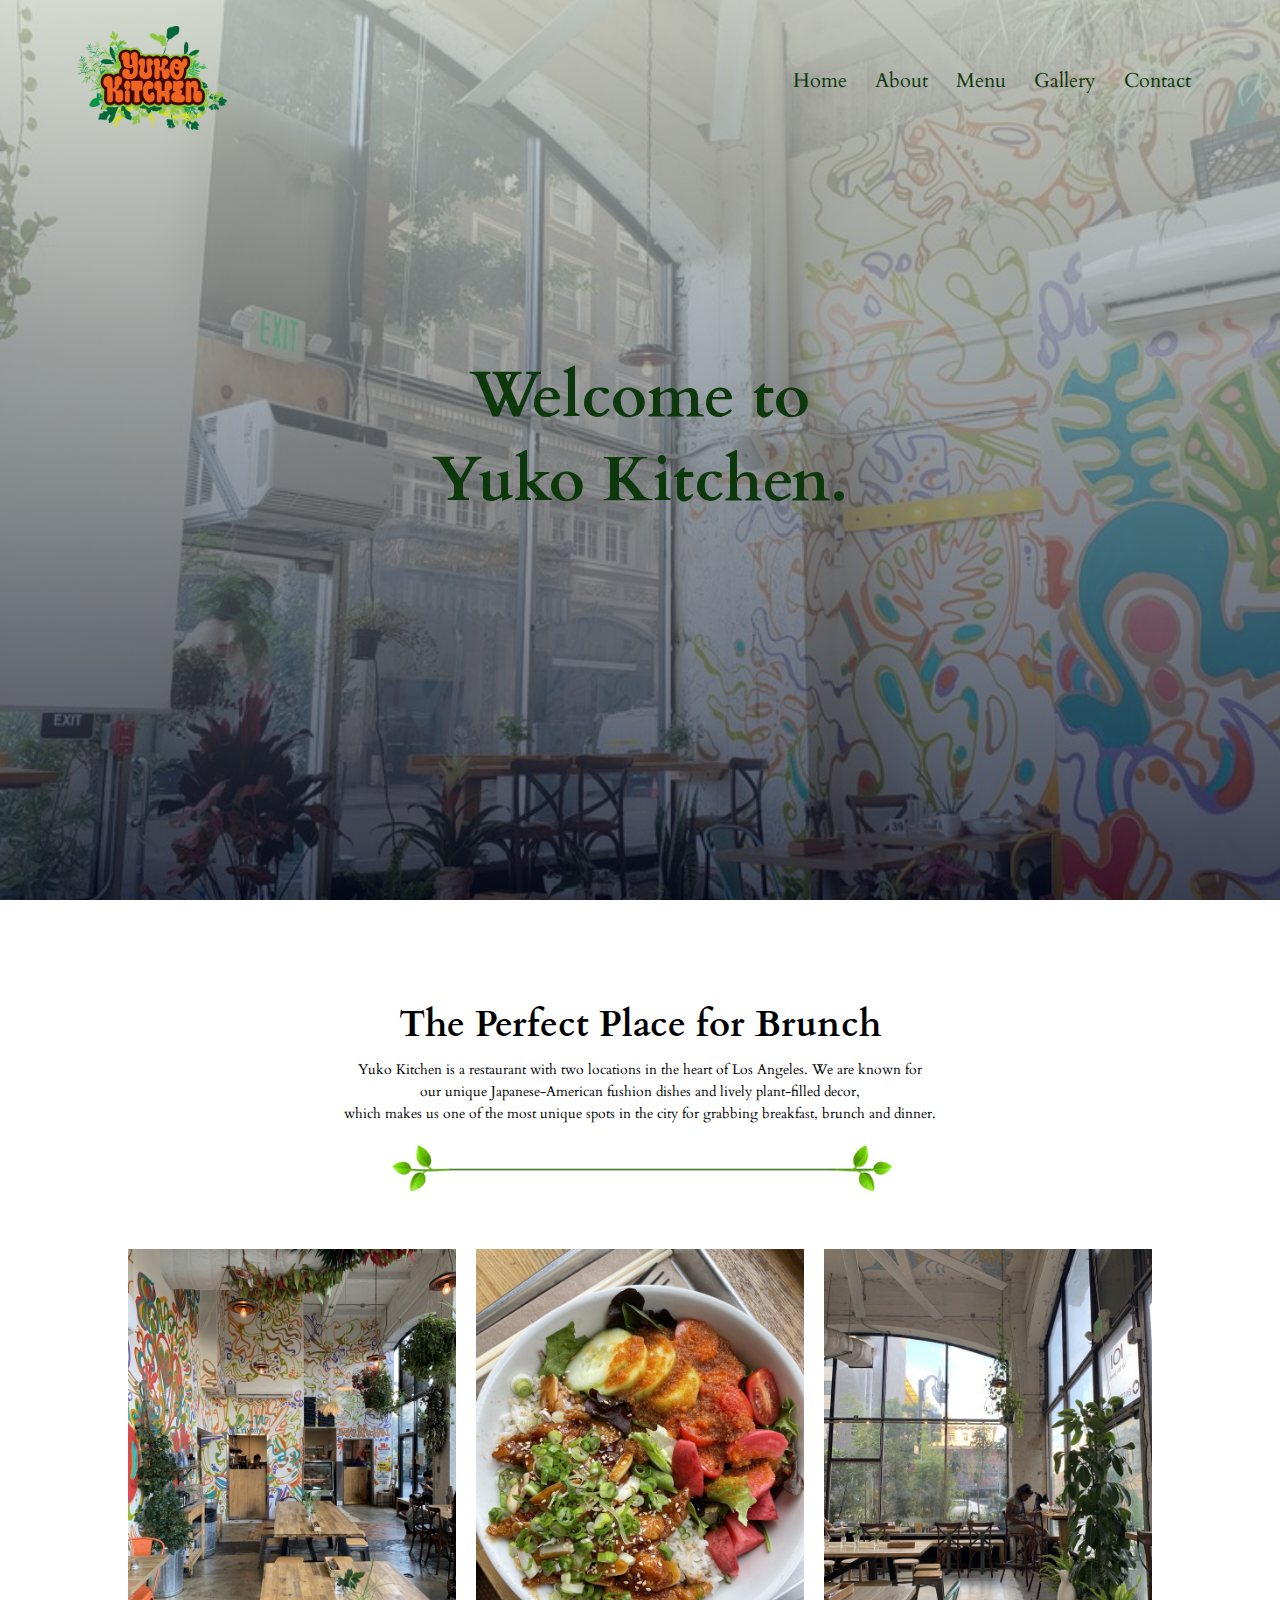
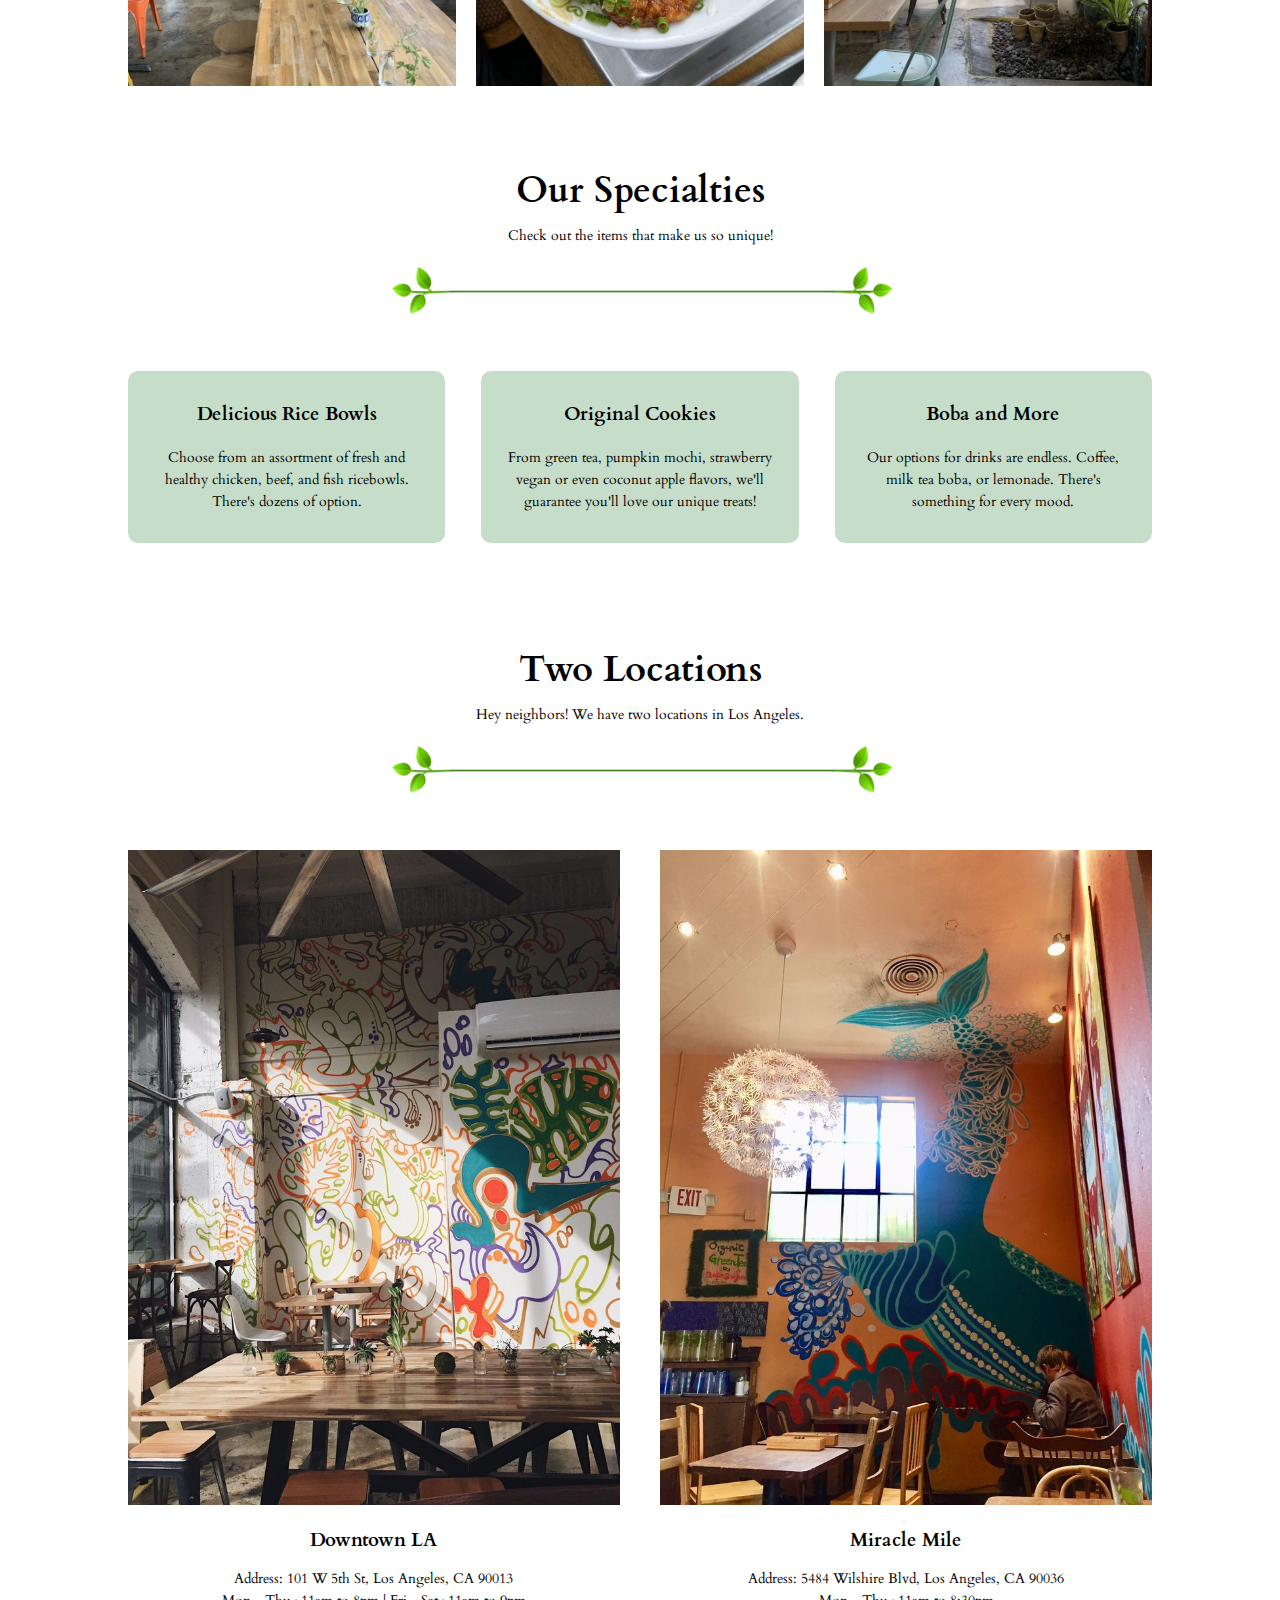
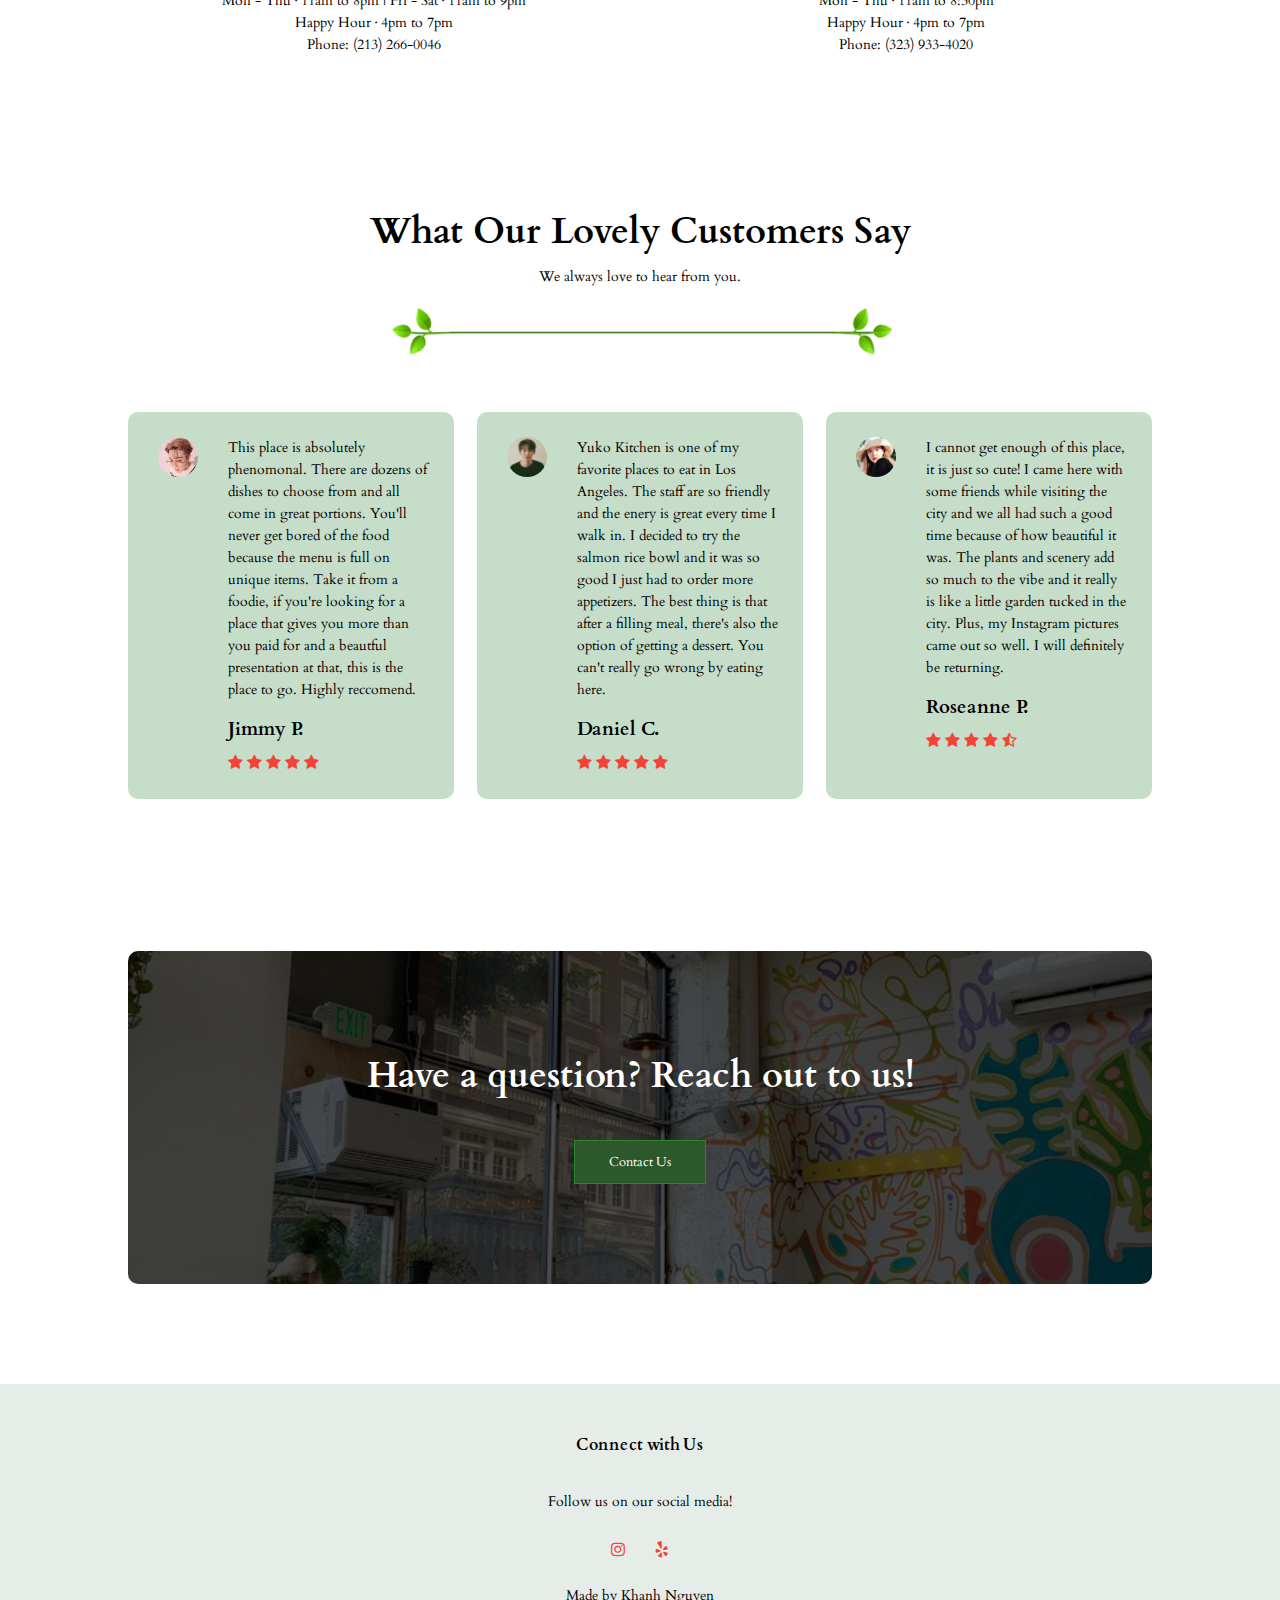
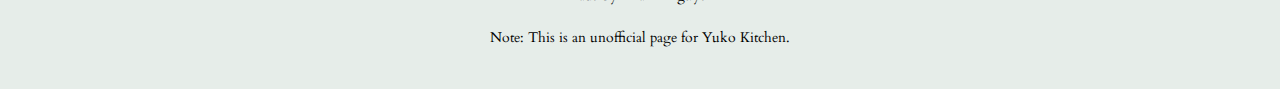
<file: index.html>
<!DOCTYPE html>
<html>
<head>
  <meta name="viewport" content="width=device-width, initial-scale=1.0">
  <title>Yuko Kitchen</title>
  <link rel="icon" type="image/png" href="images/yklogo.png">
  <link rel="stylesheet" href="style.css">
  <!-- <link rel="preconnect" href="https://fonts.googleapis.com">
<link rel="preconnect" href="https://fonts.gstatic.com" crossorigin>
<link href="https://fonts.googleapis.com/css2?family=Poppins:wght@100;200;300;400;600;700&display=swap" rel="stylesheet">
 -->
 <link rel="stylesheet" href="https://stackpath.bootstrapcdn.com/font-awesome/4.7.0/css/font-awesome.min.css">


<link rel="preconnect" href="https://fonts.googleapis.com">
<link rel="preconnect" href="https://fonts.gstatic.com" crossorigin>
<link href="https://fonts.googleapis.com/css2?family=Cardo:wght@400;700&family=Poppins:wght@100;200;300;400;600;700&display=swap" rel="stylesheet">

</head>
<body>
<section class="header">
  <nav>
    <a href = "index.html"><img src="images/yklogo.png" width="200" height=auto></a>
    <div class="nav-links" id="navLinks">
      <i class="fa fa-times" onclick="hideMenu()"></i>
      <ul>
        <li><a href="index.html">Home</a></li>
        <li><a href="about.html">About</a></li>
        <li><a href="menu.html">Menu</a></li>
        <li><a href="gallery.html">Gallery</a></li>
        <li><a href="contact.html">Contact</a></li>

      </ul>
    </div>
    <i class="fa fa-bars" onclick="showMenu()"></i>
  </nav>

<div class="text-box">
  <h1>Welcome to <br> Yuko Kitchen.</h1>
  <br>

  


</div>
</section>


<!-- inside-->


<section class="inside">
  <h1>The Perfect Place for Brunch</h1>
  
  <p>Yuko Kitchen is a restaurant with two locations in the heart of Los Angeles. We are known for <br> our unique Japanese-American fushion dishes and lively plant-filled decor, <br>which makes us one of the most unique spots in the city for grabbing breakfast, brunch and dinner.</p>
  <img src="images/vines2.png" class = "vines-border">


  <div class="row">

    <div class="inside-col">
      <img src="images/o-16.jpg">
      
    </div>

    <div class="inside-col">
      <img src="images/o-13.jpg">
      
    </div>


    <div class="inside-col">
      <img src="images/o-5.jpg">
      
    </div>
  </div>

</section>


<!-- food we offer-->
<section class = "popular-items">
  <h1>Our Specialties</h1>
  <p>Check out the items that make us so unique!</p>
  <img src="images/vines2.png" class = "vines-border">


  <div class="row">
    <div class="item">
      <h3>Delicious Rice Bowls</h3>
      <p>Choose from an assortment of fresh and healthy chicken, beef, and fish ricebowls. There's dozens of option.</p>
    </div>

    <div class="item">
      <h3>Original Cookies</h3>
      <p>From green tea, pumpkin mochi, strawberry vegan or even coconut apple flavors, we'll guarantee you'll love our unique treats!</p>
    </div>

    <div class="item">
      <h3>Boba and More</h3>
      <p>Our options for drinks are endless. Coffee, milk tea boba, or lemonade. There's something for every mood.</p>
    </div>
  </div>

</section>

<!-- random section-->

<section class="free">
  <h1>Two Locations</h1>
  <p>Hey neighbors! We have two locations in Los Angeles.</p>
  <img src="images/vines2.png" class = "vines-border">


  <div class = "row">
    <div class="free-col">
      <img src="images/o-12.jpg">
      <h3>Downtown LA</h3>
      <p>Address: 101 W 5th St, Los Angeles, CA 90013
        <br>
        Mon - Thu ⋅ 11am to 8pm | Fri - Sat ⋅ 11am to 9pm
        <br>
        Happy Hour ⋅ 4pm to 7pm

        <br>
        Phone: (213) 266-0046</p>
    </div>

    <div class="free-col">
      <img src="images/o-11.jpg">
      <h3>Miracle Mile</h3>
      <p>Address: 5484 Wilshire Blvd, Los Angeles, CA 90036
        <br>
        Mon - Thu ⋅ 11am to 8:30pm
        <br>
        Happy Hour ⋅ 4pm to 7pm
         <br>
        Phone: (323) 933-4020</p>
    </div>
    
  </div>
</section>

<!-- reviews-->

<section class="testimonials">
  <h1>What Our Lovely Customers Say</h1>
  <p>We always love to hear from you.</p>
  <img src="images/vines2.png" class = "vines-border">


  <div class="row">
    <div class="testimonials-col">
      <img src="images/icon1.jpg">
      <div>
        <p>This place is absolutely phenomonal. There are dozens of dishes to choose from and all come in great portions. You'll never get bored of the food because the menu is full on unique items. Take it from a foodie, if you're looking for a place that gives you more than you paid for and a beautful presentation at that, this is the place to go. Highly reccomend.</p>
        <h3>Jimmy P.</h3>
        <i class="fa fa-star"></i>
        <i class="fa fa-star"></i>
        <i class="fa fa-star"></i>
        <i class="fa fa-star"></i>
        <i class="fa fa-star"></i>

      </div>
    </div>

    <div class="testimonials-col">
      <img src="images/icon4.jpg">
      <div>
        <p>Yuko Kitchen is one of my favorite places to eat in Los Angeles. The staff are so friendly and the enery is great every time I walk in. I decided to try the salmon rice bowl and it was so good I just had to order more appetizers. The best thing is that after a filling meal, there's also the option of getting a dessert. You can't really go wrong by eating here. </p>
        <h3>Daniel C.</h3>
        <i class="fa fa-star"></i>
        <i class="fa fa-star"></i>
        <i class="fa fa-star"></i>
        <i class="fa fa-star"></i>
        <i class="fa fa-star"></i>

      </div>
    </div>

    

    <div class="testimonials-col">
      <img src="images/icon2.png">
      <div>
        <p>I cannot get enough of this place, it is just so cute! I came here with some friends while visiting the city and we all had such a good time because of how beautiful it was. The plants and scenery add so much to the vibe and it really is like a little garden tucked in the city. Plus, my Instagram pictures came out so well. I will definitely be returning.</p>
        <h3>Roseanne P.</h3>
        <i class="fa fa-star"></i>
        <i class="fa fa-star"></i>
        <i class="fa fa-star"></i>
        <i class="fa fa-star"></i>
        <i class="fa fa-star-half-o"></i>
      </div>
    </div>
  </div>
  
</section>

<!-- call to action-->
<section class="cta">
  <h1>Have a question? Reach out to us!</h1>
  <a href="contact.html" class="hero-btn">Contact Us</a>

</section>

<!-- footer -->
<section class="footer">
  <h4>Connect with Us</h4>
  <p>Follow us on our social media!</p>
  <div class="icons">
    <a href = "https://www.instagram.com/yukokitchen/?hl=en" target="_blank"><i class="fa fa-instagram"></i></a>
    <a href = "https://www.yelp.com/biz/yuko-kitchen-dtla-los-angeles-3" target="_blank"> <i class="fa fa-yelp"></i></a>

  </div> 
  <p>Made by Khanh Nguyen</p>
  <p>Note: This is an unofficial page for Yuko Kitchen.</p>

</section>


<!-- script-->

<script>
  var navLinks = document.getElementById("navLinks")


  function showMenu(){
    navLinks.style.right = "0";
  }

  function hideMenu(){
    navLinks.style.right = "-200px";
  }
</script>
</body>
</html>
</file>
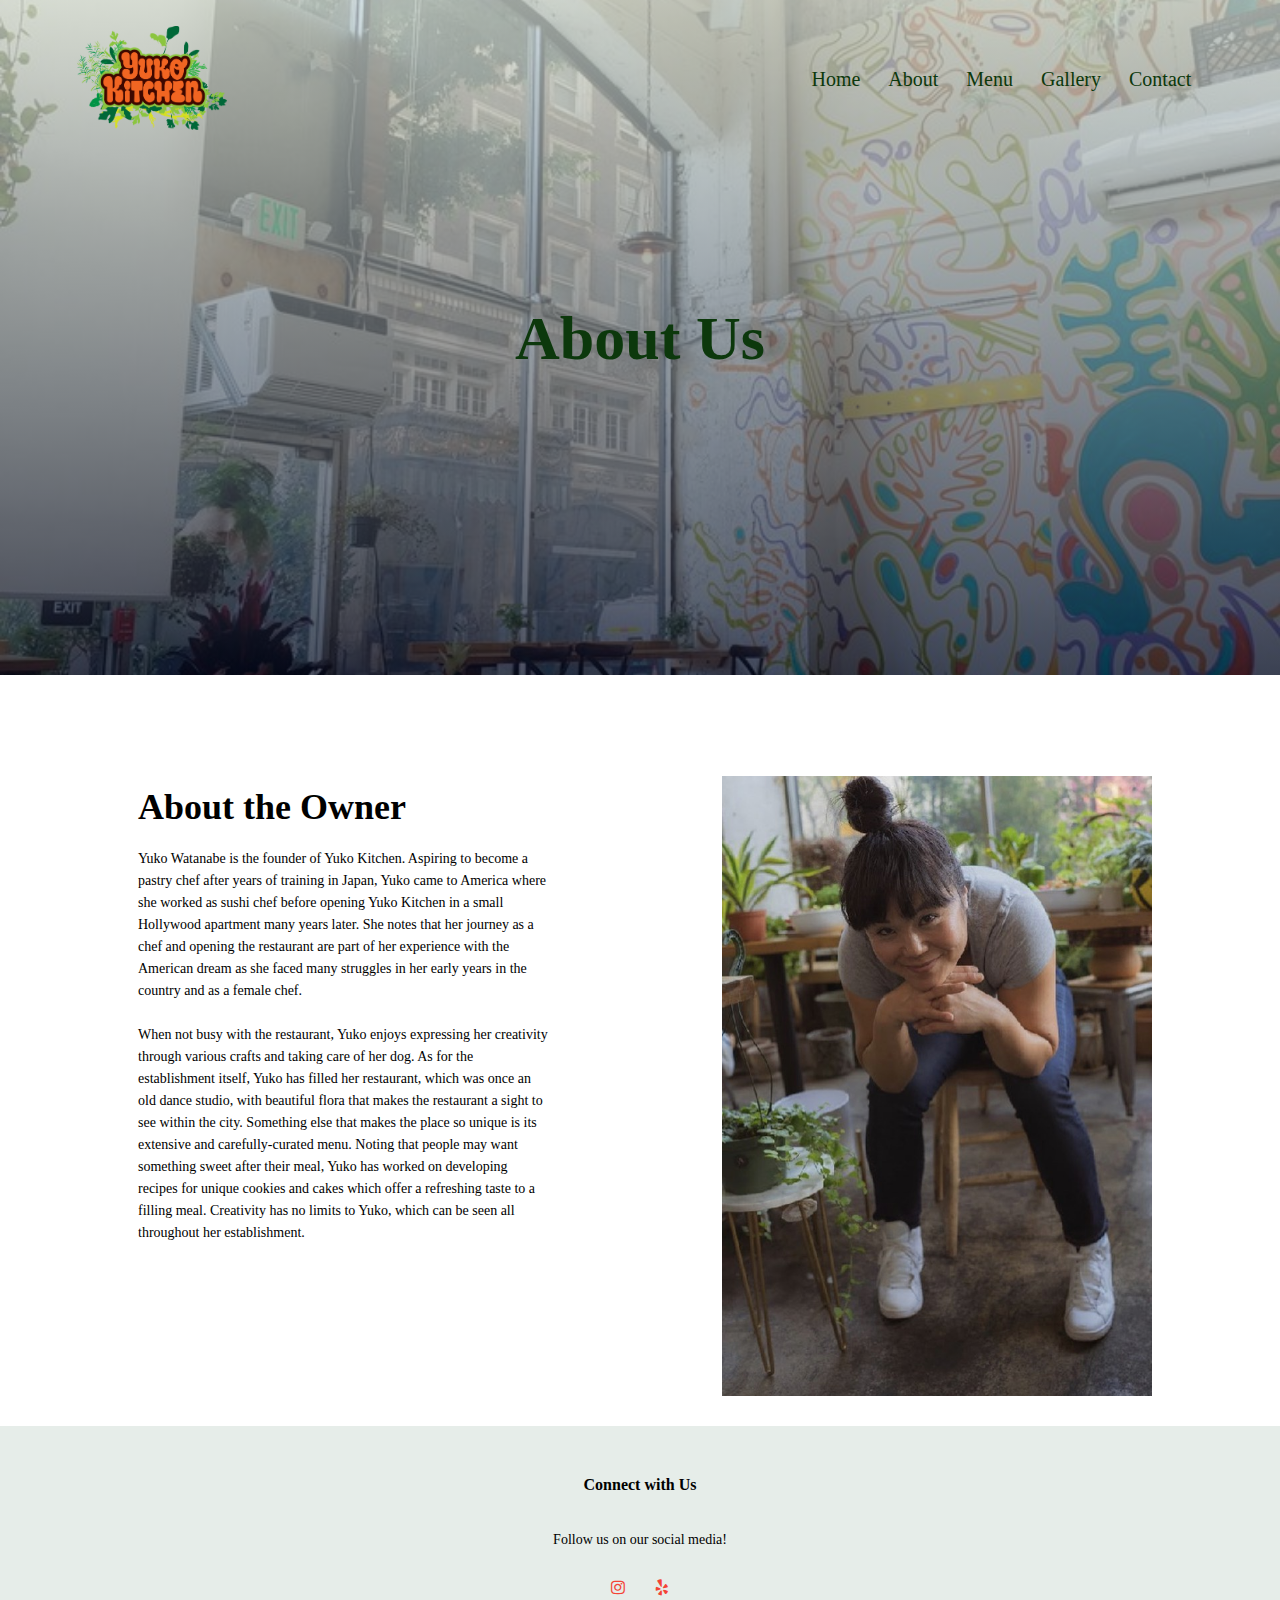
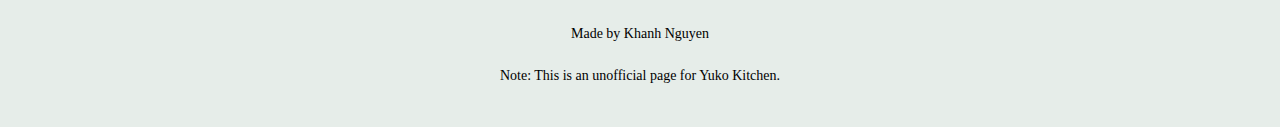
<file: about.html>
<!DOCTYPE html>
<html>
<head>
  <meta name="viewport" content="width=device-width, initial-scale=1.0">
  <title>Yuko Kitchen</title>
  <link rel="icon" type="image/png" href="images/yklogo.png">

  <link rel="stylesheet" href="style.css">
  <link rel="preconnect" href="https://fonts.googleapis.com">
<link rel="preconnect" href="https://fonts.gstatic.com" crossorigin>
<link href="https://fonts.googleapis.com/css2?family=Poppins:wght@100;200;300;400;600;700&display=swap" rel="stylesheet">
<link rel="stylesheet" href="https://stackpath.bootstrapcdn.com/font-awesome/4.7.0/css/font-awesome.min.css">

</head>
<body>
<section class="sub-header">
  <nav>
    <a href = "index.html"><img src="images/yklogo.png" width="200" height=auto></a>
    <div class="nav-links" id="navLinks">
      <i class="fa fa-times" onclick="hideMenu()"></i>
      <ul>
        <li><a href="index.html">Home</a></li>
        <li><a href="about.html">About</a></li>
        <li><a href="menu.html">Menu</a></li>
        <li><a href="gallery.html">Gallery</a></li>
        <li><a href="contact.html">Contact</a></li>
      </ul>
    </div>
    <i class="fa fa-bars" onclick="showMenu()"></i>
  </nav>

<div class="text-box">
  <h1>About Us</h1>
</div>
</section>

<!-- food we offer-->
<section class = "about-us">
  <div class="row">
    <div class = "about-us-col">
      <h1>About the Owner</h1>

      <p>
        Yuko Watanabe is the founder of Yuko Kitchen. Aspiring to become a pastry chef after years of training in Japan, Yuko came to America where she worked as sushi chef before opening Yuko Kitchen in a small Hollywood apartment many years later. She notes that her journey as a chef and opening the restaurant are part of her experience with the American dream as she faced many struggles in her early years in the country and as a female chef.

        <br>
        <br>
        When not busy with the restaurant, Yuko enjoys expressing her creativity through various crafts and taking care of her dog.

        As for the establishment itself, Yuko has filled her restaurant, which was once an old dance studio, with beautiful flora that makes the restaurant a sight to see within the city. Something else that makes the place so unique is its extensive and carefully-curated menu. Noting that people may want something sweet after their meal, Yuko has worked on developing recipes for unique cookies and cakes which offer a refreshing taste to a filling meal. Creativity has no limits to Yuko, which can be seen all throughout her establishment.
    
      </p>
    </div>
  
    <div class="about-us-col">
      <img src="images/yukoPic.jpg">
    </div>

  </div>
</section>

<!-- footer -->
<section class="footer">
  <h4>Connect with Us</h4>
  <p>Follow us on our social media!</p>
  <div class="icons">
    <a href = "https://www.instagram.com/yukokitchen/?hl=en" target="_blank"><i class="fa fa-instagram"></i></a>
    <a href = "https://www.yelp.com/biz/yuko-kitchen-dtla-los-angeles-3" target="_blank"> <i class="fa fa-yelp"></i></a>

  </div> 
  <p>Made by Khanh Nguyen</p>
  <p>Note: This is an unofficial page for Yuko Kitchen.</p>

</section>


<!-- script-->

<script>
  var navLinks = document.getElementById("navLinks")


  function showMenu(){
    navLinks.style.right = "0";
  }

  function hideMenu(){
    navLinks.style.right = "-200px";
  }
</script>
</body>
</html>
</file>
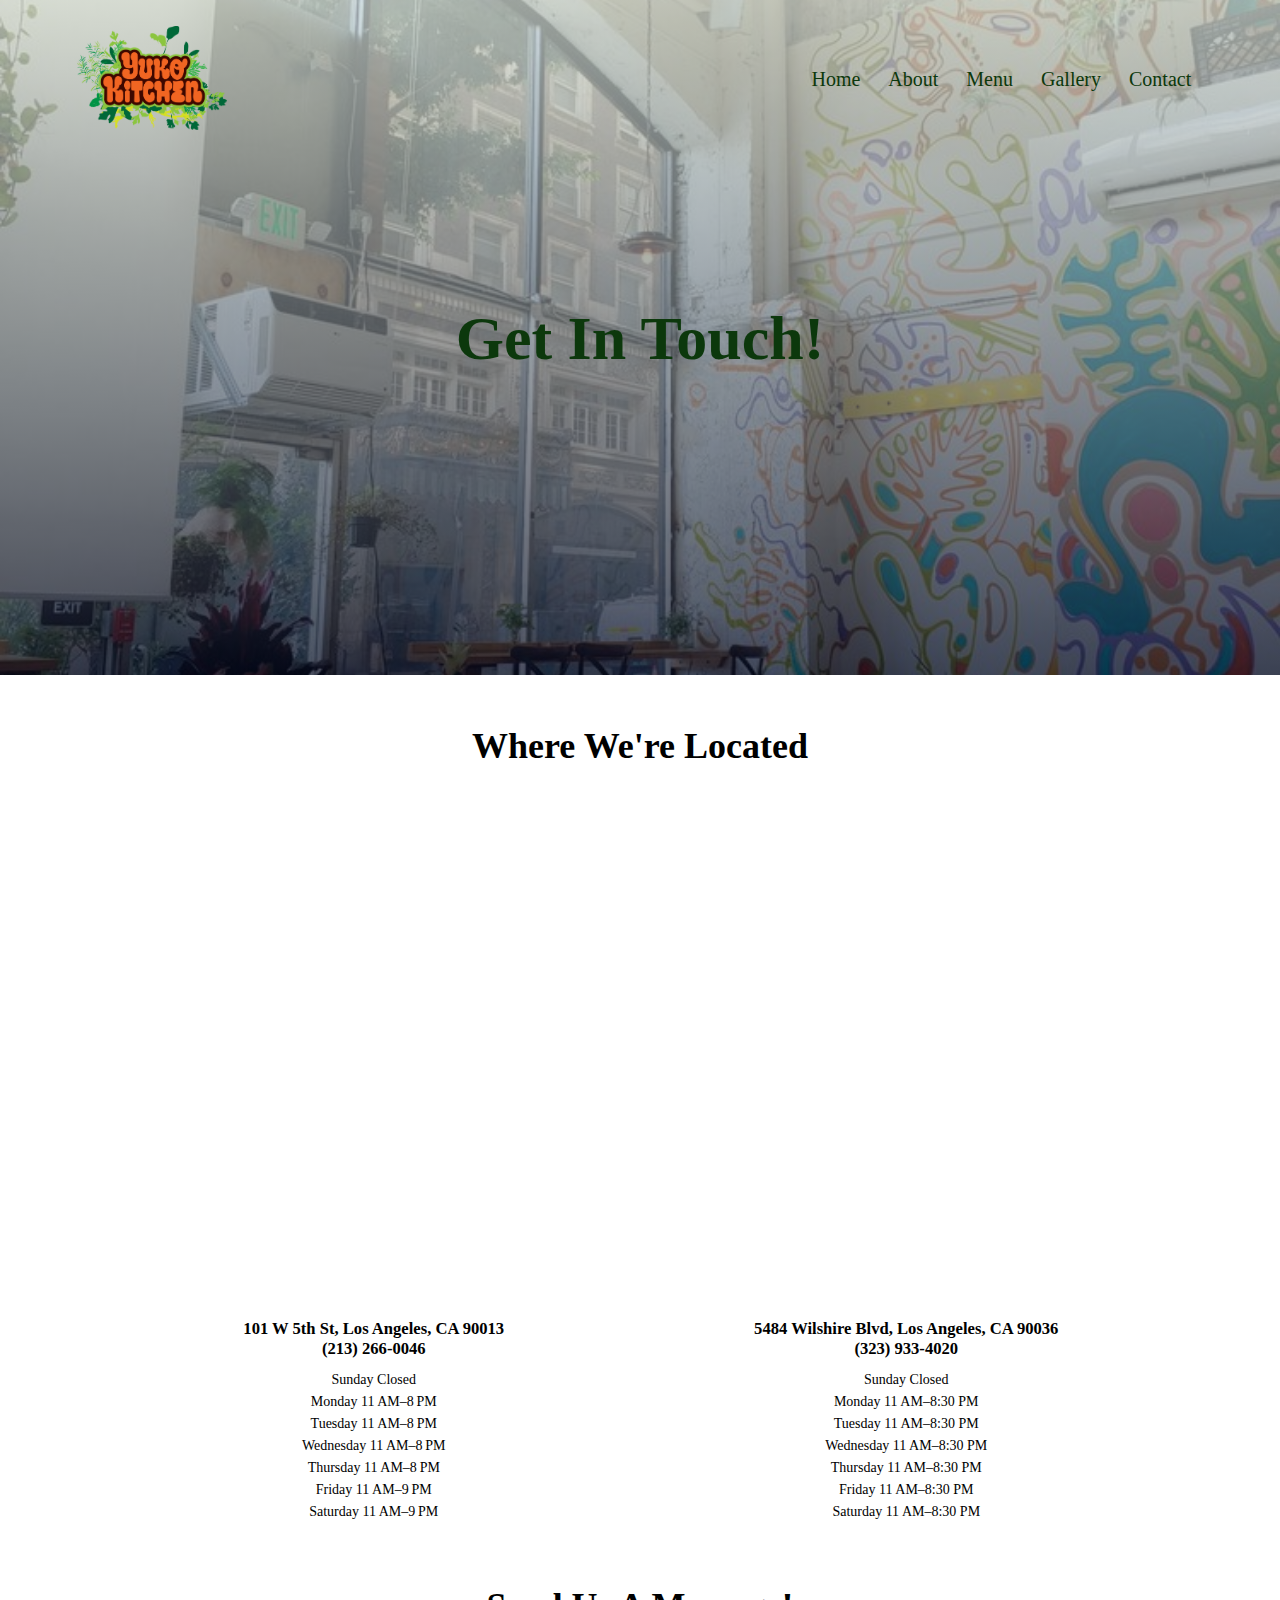
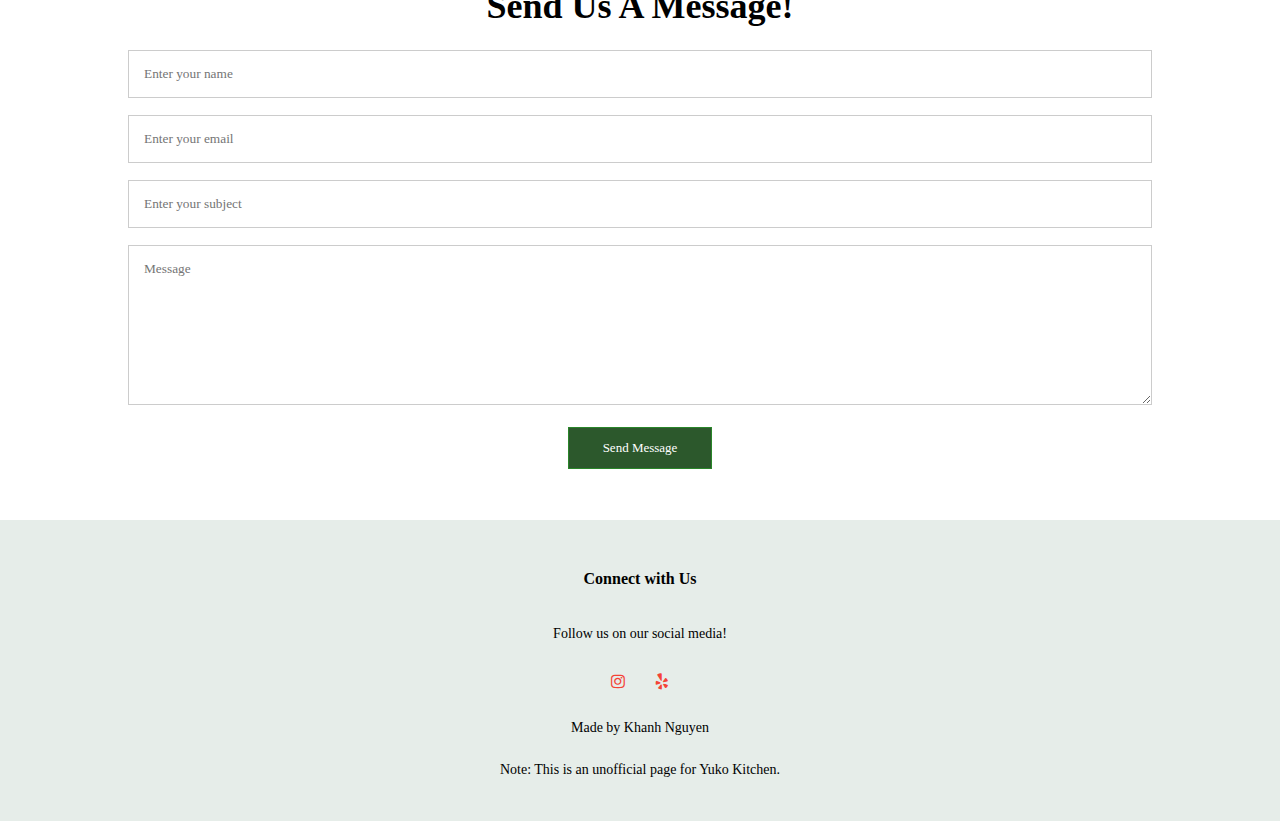
<file: contact.html>
<!DOCTYPE html>
<html>
<head>
  <meta name="viewport" content="width=device-width, initial-scale=1.0">
  <title>Yuko Kitchen</title>
  <link rel="icon" type="image/png" href="images/yklogo.png">

  <link rel="stylesheet" href="style.css">
  <link rel="preconnect" href="https://fonts.googleapis.com">
<link rel="preconnect" href="https://fonts.gstatic.com" crossorigin>
<link href="https://fonts.googleapis.com/css2?family=Poppins:wght@100;200;300;400;600;700&display=swap" rel="stylesheet">
<link rel="stylesheet" href="https://stackpath.bootstrapcdn.com/font-awesome/4.7.0/css/font-awesome.min.css">
</head>

<body>
<section class="sub-header">
  <nav>
    <a href = "index.html"><img src="images/yklogo.png" width="200" height=auto></a>
    <div class="nav-links" id="navLinks">
      <i class="fa fa-times" onclick="hideMenu()"></i>
      <ul>
        <li><a href="index.html">Home</a></li>
        <li><a href="about.html">About</a></li>
        <li><a href="menu.html">Menu</a></li>
        <li><a href="gallery.html">Gallery</a></li>
        <li><a href="contact.html">Contact</a></li>
      </ul>
    </div>
    <i class="fa fa-bars" onclick="showMenu()"></i>
  </nav>

<div class="text-box">
  <h1>Get In Touch!</h1>

</div>
</section>
<!--contact page-->

<section class="location">
  <h1>Where We're Located</h1>

  <div class="row">
      <iframe src="https://www.google.com/maps/embed?pb=!1m18!1m12!1m3!1d3305.879341312801!2d-118.25111672445054!3d34.04696607315894!2m3!1f0!2f0!3f0!3m2!1i1024!2i768!4f13.1!3m3!1m2!1s0x80c2c64a6dbfd737%3A0x857cce870521b7b0!2sYuko%20Kitchen%20DTLA!5e0!3m2!1sen!2sus!4v1682235560356!5m2!1sen!2sus" width="600" height="450" style="border:0;" allowfullscreen="" loading="lazy" referrerpolicy="no-referrer-when-downgrade"></iframe>
  
      <iframe src="https://www.google.com/maps/embed?pb=!1m18!1m12!1m3!1d105769.52972609567!2d-118.4183404417969!3d34.06187940000001!2m3!1f0!2f0!3f0!3m2!1i1024!2i768!4f13.1!3m3!1m2!1s0x80c2b91f8995de0d%3A0xee9a017cc03e63dc!2sYuko%20Kitchen%20Wilshire!5e0!3m2!1sen!2sus!4v1682235730924!5m2!1sen!2sus" width="600" height="450" style="border:0;" allowfullscreen="" loading="lazy" referrerpolicy="no-referrer-when-downgrade"></iframe>
    </div>

  </div>
  
  
</section>

<section class="contact-us">
  <div class="row">
    <div class="contact-col">
      <h5>101 W 5th St, Los Angeles, CA 90013</h5>
      <h5>(213) 266-0046</h5>
      <p>Sunday	Closed
        <br>

        Monday	11 AM–8 PM
        <br>
        Tuesday	11 AM–8 PM
        <br>

        Wednesday	11 AM–8 PM
        <br>

        Thursday	11 AM–8 PM
        <br>

        Friday	11 AM–9 PM
        <br>

        Saturday	11 AM–9 PM
        </p>
    </div>

    <div class="contact-col">
      <h5>5484 Wilshire Blvd, Los Angeles, CA 90036</h5>
      <h5>(323) 933-4020</h5>
      <p>Sunday	Closed
        <br>

        Monday	11 AM–8:30 PM
        <br>
        Tuesday	11 AM–8:30 PM
        <br>

        Wednesday	11 AM–8:30 PM
        <br>

        Thursday	11 AM–8:30 PM
        <br>

        Friday	11 AM–8:30 PM
        <br>

        Saturday	11 AM–8:30 PM
        </p>
    </div>
  
  </div>

  <div class = "contact-col">
    <h1>Send Us A Message!</h1>
    <br>
    <form>
      <input type="text"  placeholder="Enter your name" required>
      <input type="email"  placeholder="Enter your email" required>
      <input type="text"  placeholder="Enter your subject" required>
      <textarea rows="8" placeholder="Message" required></textarea>
      <button type="submit" class="hero-btn">Send Message</button>
    </form>

  </div>

</section>


<!-- footer -->
<section class="footer">
  <h4>Connect with Us</h4>
  <p>Follow us on our social media!</p>
  <div class="icons">
    <a href = "https://www.instagram.com/yukokitchen/?hl=en" target="_blank"><i class="fa fa-instagram"></i></a>
    <a href = "https://www.yelp.com/biz/yuko-kitchen-dtla-los-angeles-3" target="_blank"> <i class="fa fa-yelp"></i></a>

  </div> 
  <p>Made by Khanh Nguyen</p>
  <p>Note: This is an unofficial page for Yuko Kitchen.</p>

</section>


<!-- script-->

<script>
  var navLinks = document.getElementById("navLinks")


  function showMenu(){
    navLinks.style.right = "0";
  }

  function hideMenu(){
    navLinks.style.right = "-200px";
  }
</script>
</body>
</html>
</file>
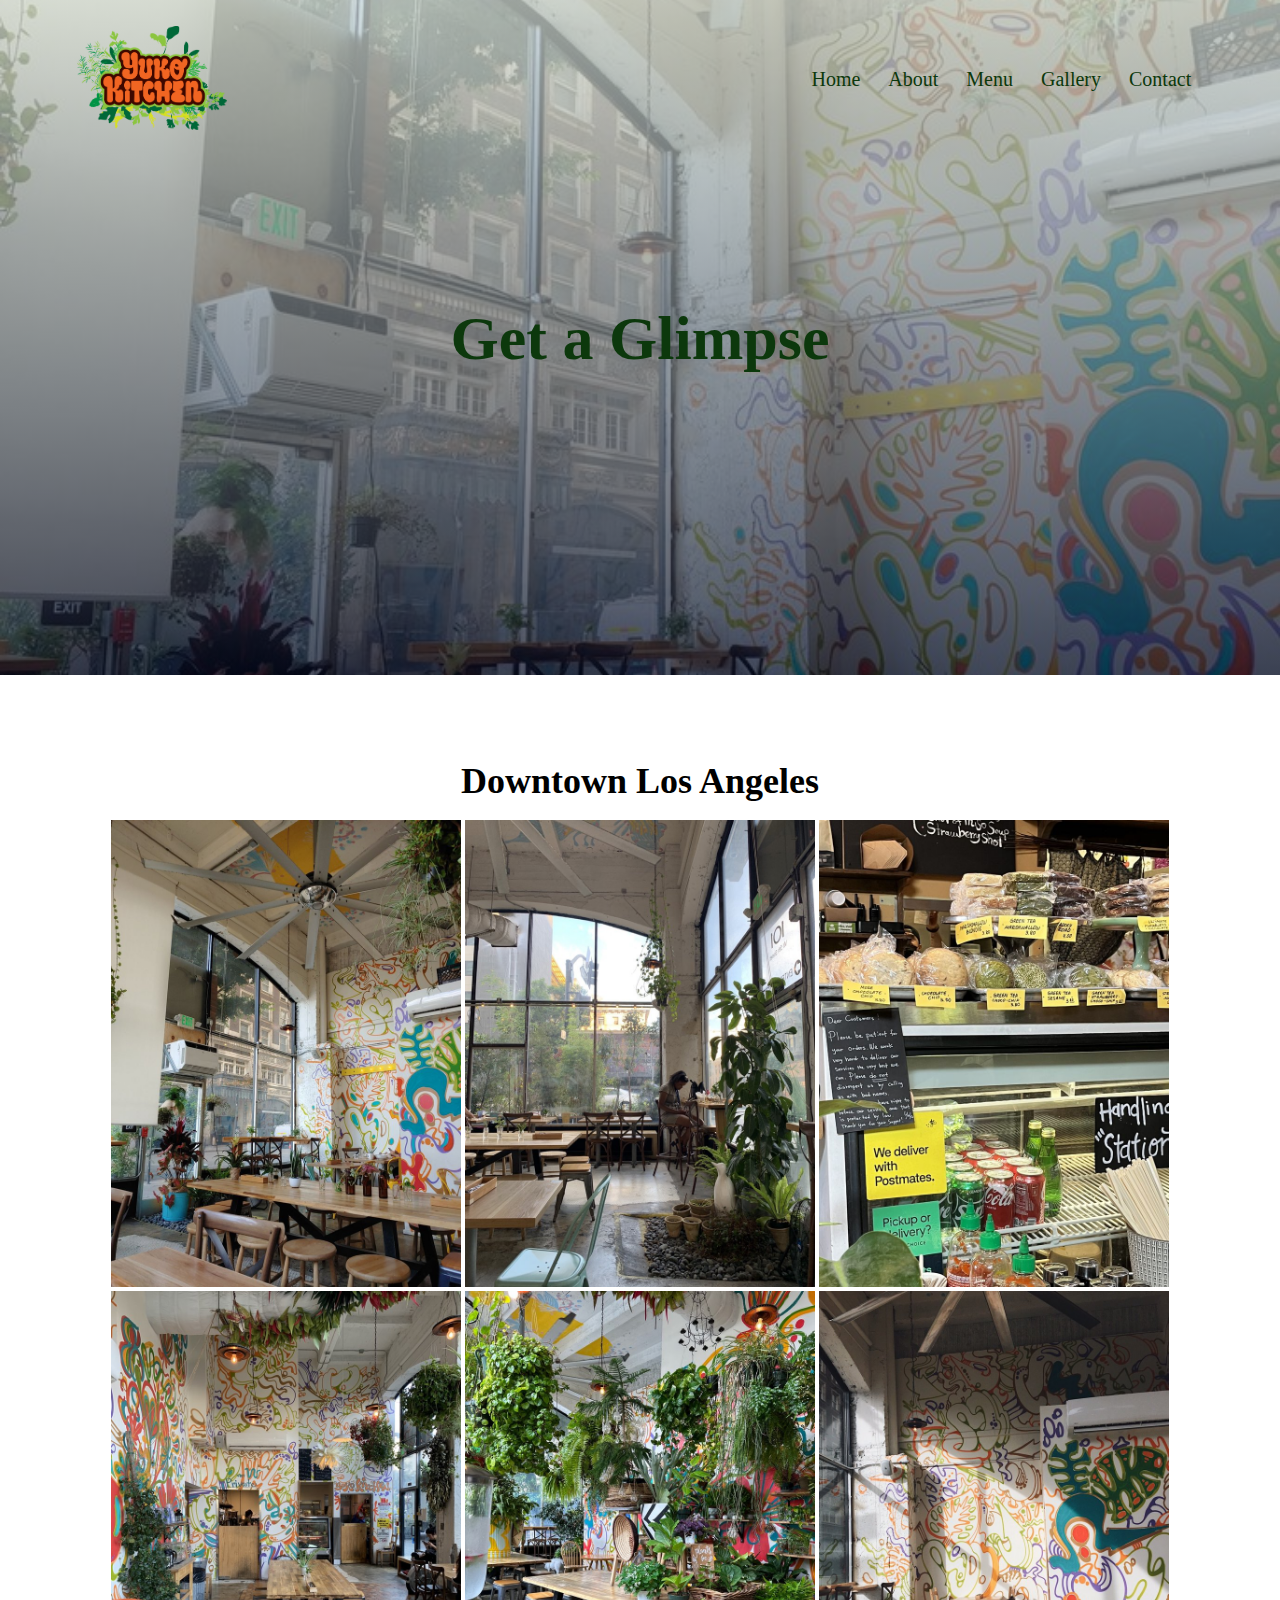
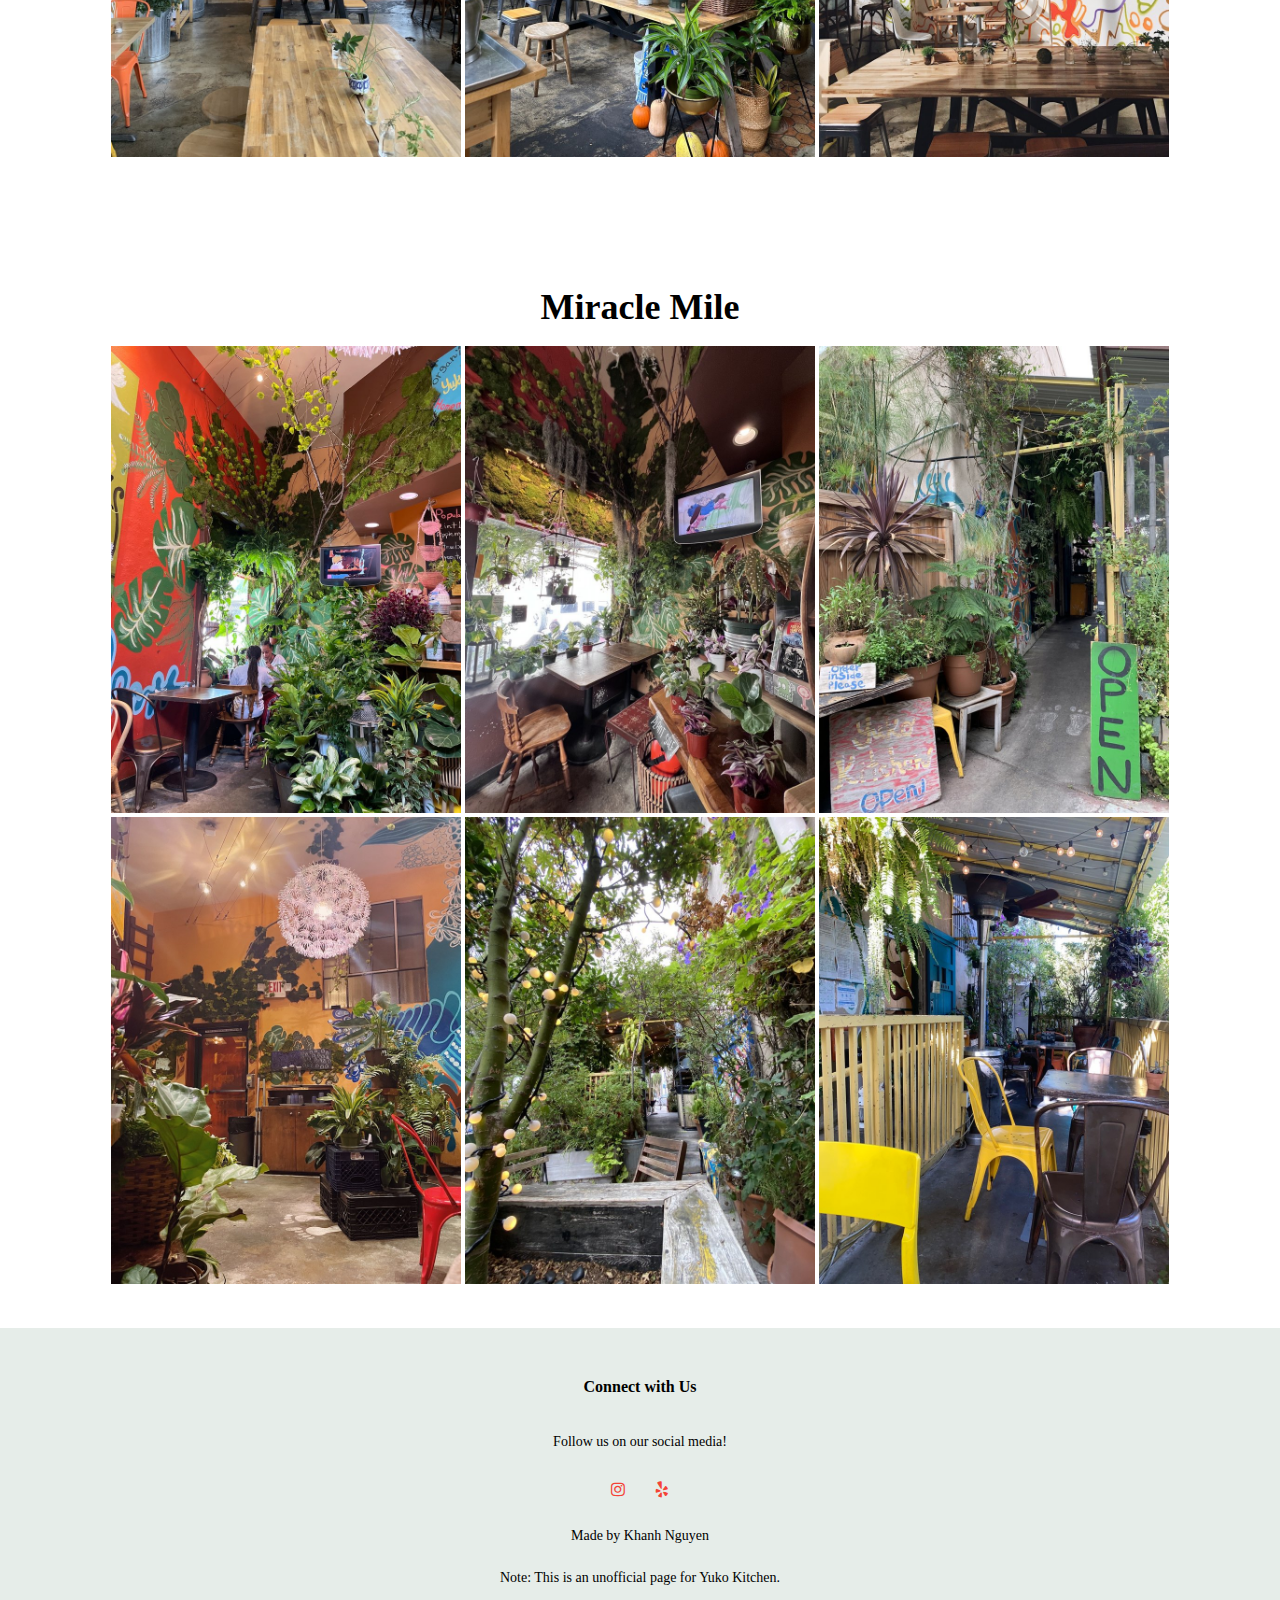
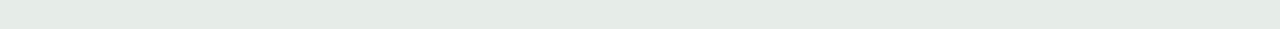
<file: gallery.html>
<!DOCTYPE html>
<html>
<head>
  <meta name="viewport" content="width=device-width, initial-scale=1.0">
  <title>Yuko Kitchen</title>
  <link rel="icon" type="image/png" href="images/yklogo.png">

  <link rel="stylesheet" href="style.css">
  <link rel="preconnect" href="https://fonts.googleapis.com">
<link rel="preconnect" href="https://fonts.gstatic.com" crossorigin>
<link href="https://fonts.googleapis.com/css2?family=Poppins:wght@100;200;300;400;600;700&display=swap" rel="stylesheet">
<link rel="stylesheet" href="https://stackpath.bootstrapcdn.com/font-awesome/4.7.0/css/font-awesome.min.css">
</head>

<body>
<section class="sub-header">
  <nav>
    <a href = "index.html"><img src="images/yklogo.png" width="200" height=auto></a>
    <div class="nav-links" id="navLinks">
      <i class="fa fa-times" onclick="hideMenu()"></i>
      <ul>
        <li><a href="index.html">Home</a></li>
        <li><a href="about.html">About</a></li>
        <li><a href="menu.html">Menu</a></li>
        <li><a href="gallery.html">Gallery</a></li>
        <li><a href="contact.html">Contact</a></li>
      </ul>
    </div>
    <i class="fa fa-bars" onclick="showMenu()"></i>
  </nav>

<div class="text-box">
  <h1>Get a Glimpse</h1>
</div>

</section>

<section>
  <div class="gallery">
    <h1>Downtown Los Angeles</h1>
    <br>
    <img src ="images/o.jpg">
    <img src ="images/o-5.jpg">
    <img src ="images/o-4.jpg">
    <img src ="images/o-16.jpg">
    <img src ="images/o-3.jpg">
    <img src ="images/o-12.jpg">

  </div>
</section>

<section>
  <div class="gallery">
    <h1>Miracle Mile</h1>
    <br>
    <img src ="wilshireImages/wilshire2.jpg">
    <img src ="wilshireImages/wilshire3.jpg">
    <img src ="wilshireImages/wilshire6.jpg">
    <img src ="wilshireImages/wilshire7.jpg">
    <img src ="wilshireImages/wilshire5.jpg">
    <img src ="wilshireImages/wilshire8.jpg">

  </div>
</section>




<!-- footer -->
<section class="footer">
  <h4>Connect with Us</h4>
  <p>Follow us on our social media!</p>
  <div class="icons">
    <a href = "https://www.instagram.com/yukokitchen/?hl=en" target="_blank"><i class="fa fa-instagram"></i></a>
    <a href = "https://www.yelp.com/biz/yuko-kitchen-dtla-los-angeles-3" target="_blank"> <i class="fa fa-yelp"></i></a>

  </div> 
  <p>Made by Khanh Nguyen</p>
  <p>Note: This is an unofficial page for Yuko Kitchen.</p>

</section>

<!-- script-->

<script>
  var navLinks = document.getElementById("navLinks")


  function showMenu(){
    navLinks.style.right = "0";
  }

  function hideMenu(){
    navLinks.style.right = "-200px";
  }
</script>
</body>
</html>
</file>
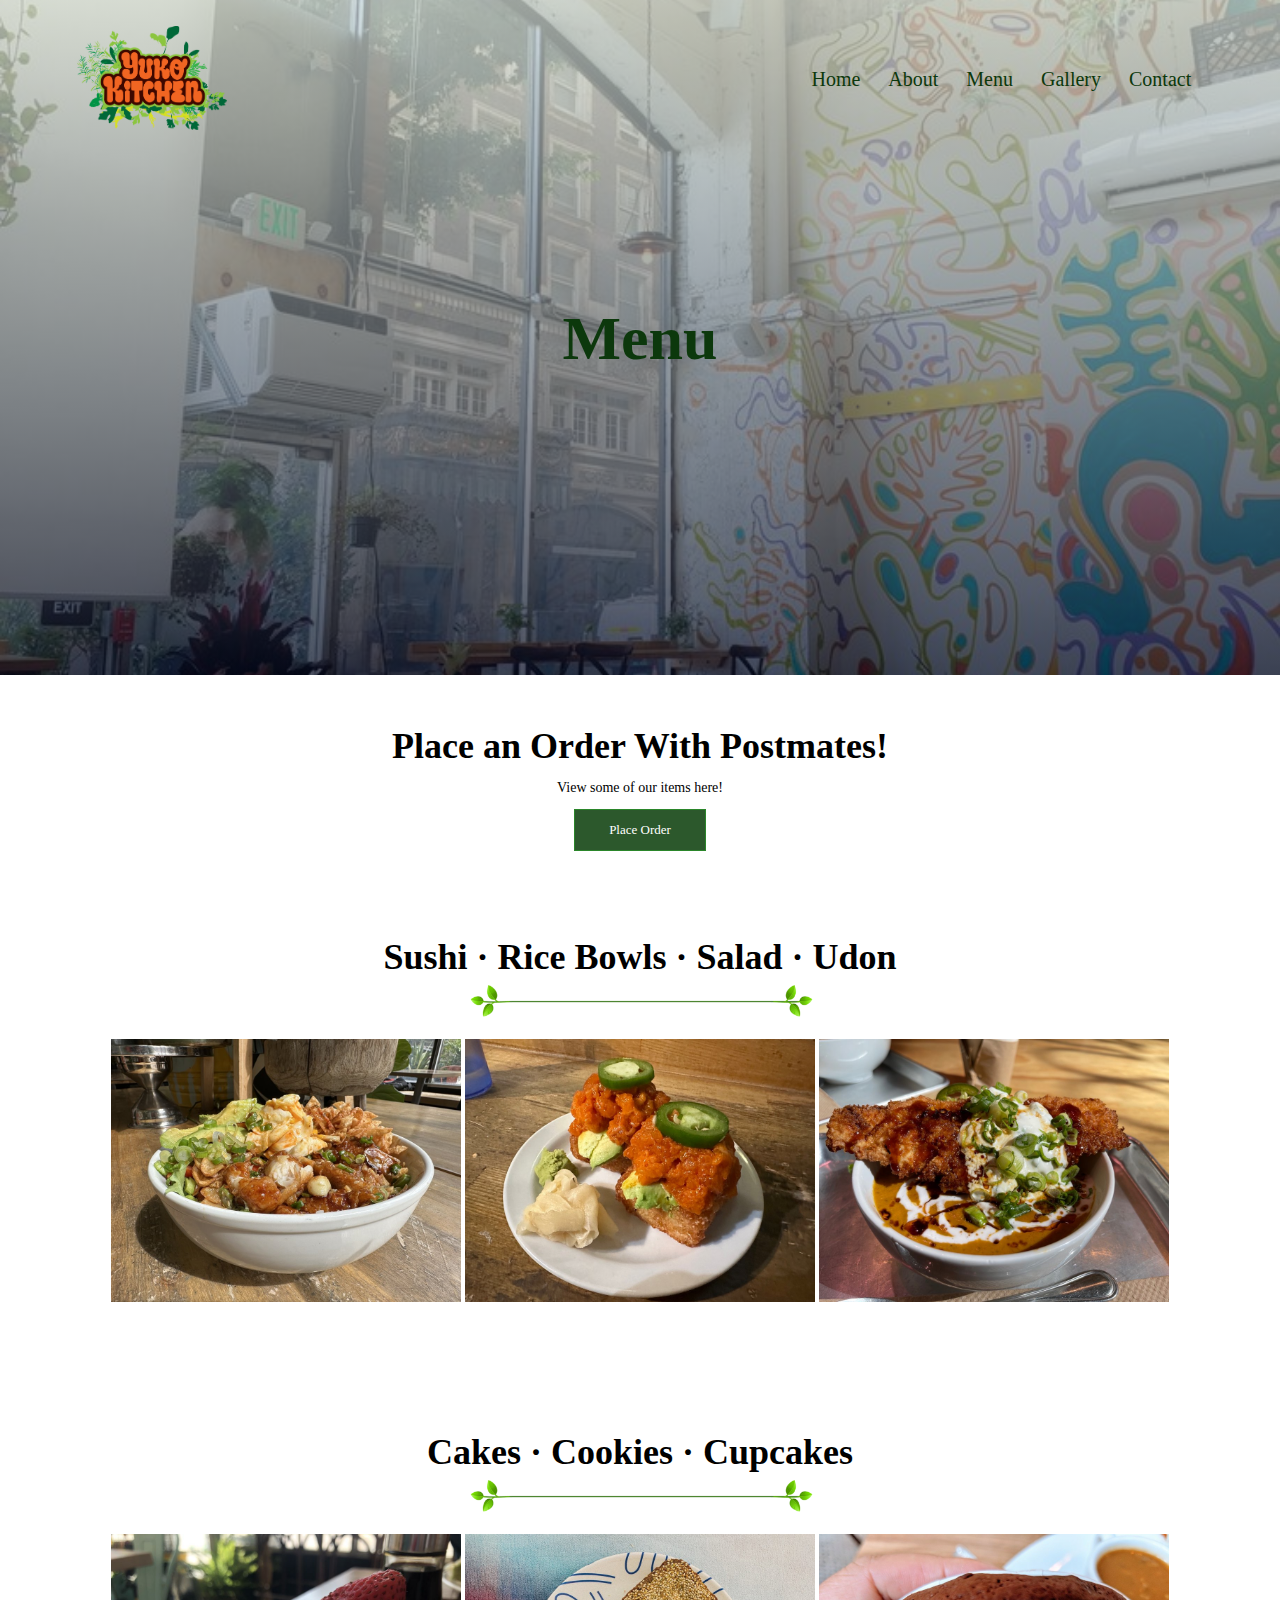
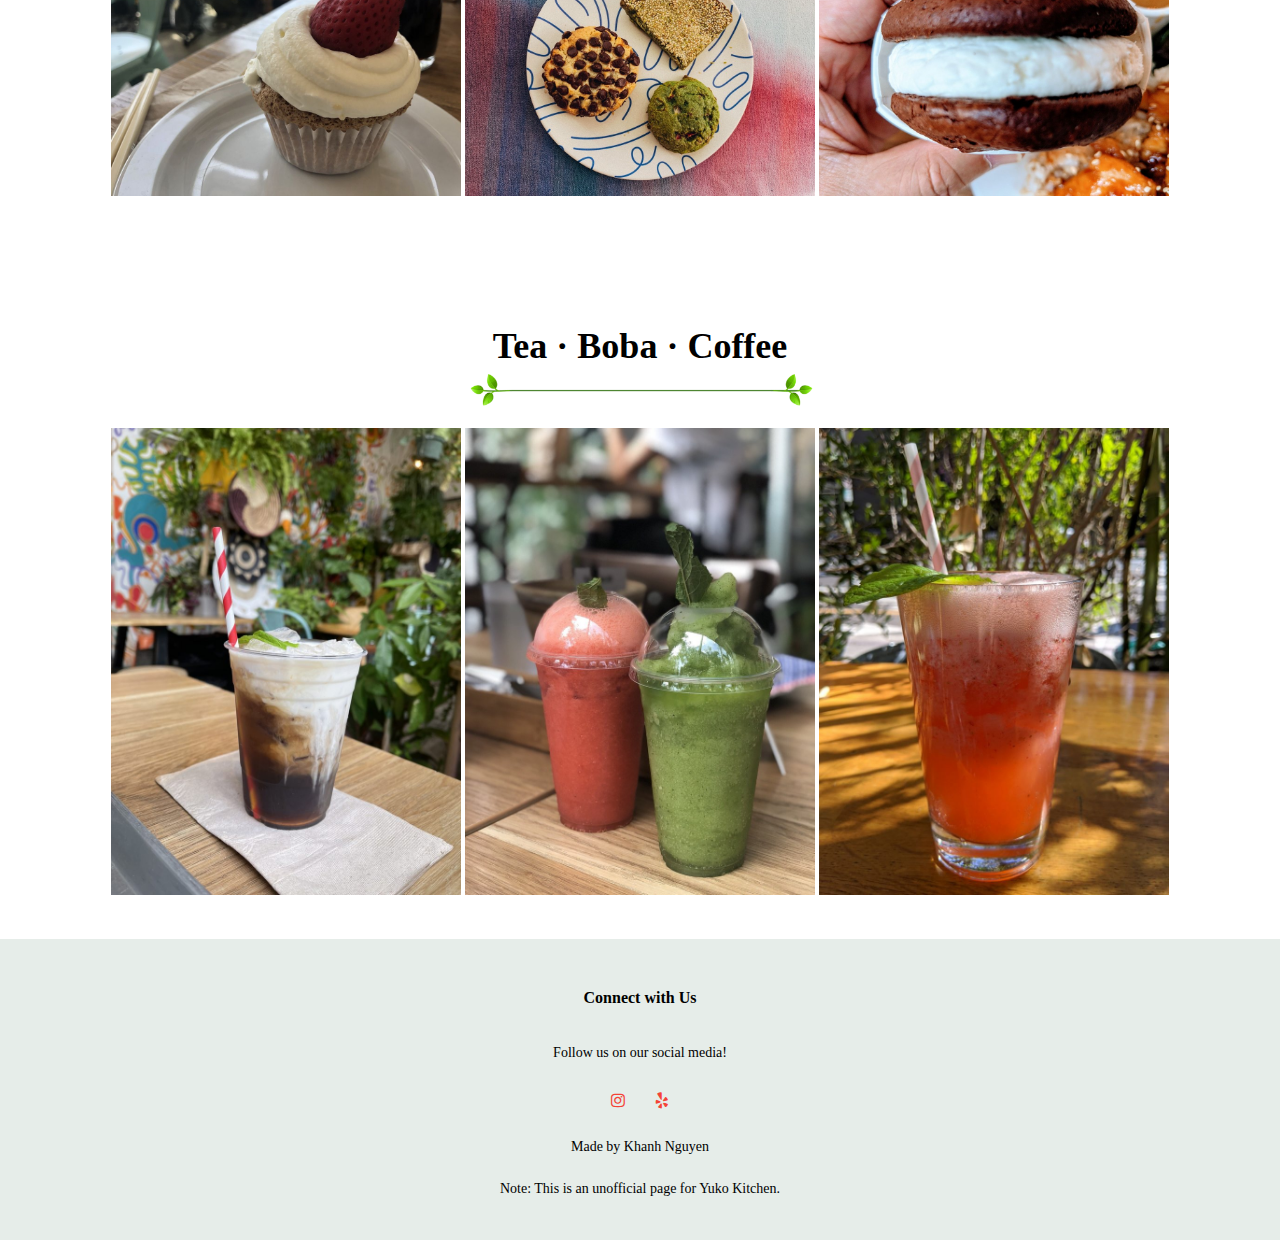
<file: menu.html>
<!DOCTYPE html>
<html>
<head>
  <meta name="viewport" content="width=device-width, initial-scale=1.0">
  <title>Yuko Kitchen</title>
  <link rel="icon" type="image/png" href="images/yklogo.png">

  <link rel="stylesheet" href="style.css">
  <link rel="preconnect" href="https://fonts.googleapis.com">
<link rel="preconnect" href="https://fonts.gstatic.com" crossorigin>
<link href="https://fonts.googleapis.com/css2?family=Poppins:wght@100;200;300;400;600;700&display=swap" rel="stylesheet">
<link rel="stylesheet" href="https://stackpath.bootstrapcdn.com/font-awesome/4.7.0/css/font-awesome.min.css">
</head>

<body>
<section class="sub-header">
  <nav>
    <a href = "index.html"><img src="images/yklogo.png" width="200" height=auto></a>
    <div class="nav-links" id="navLinks">
      <i class="fa fa-times" onclick="hideMenu()"></i>
      <ul>
        <li><a href="index.html">Home</a></li>
        <li><a href="about.html">About</a></li>
        <li><a href="menu.html">Menu</a></li>
        <li><a href="gallery.html">Gallery</a></li>
        <li><a href="contact.html">Contact</a></li>
      </ul>
    </div>
    <i class="fa fa-bars" onclick="showMenu()"></i>
  </nav>

  <div class="text-box">
    <h1>Menu</h1>
  </div>
</section>

<!-- call to action-->
<section class="popular-items">

  <h1>Place an Order With Postmates!</h1>
  <p>View some of our items here!</p>

  <a href="https://postmates.com/store/yuko-kitchen-dtla/aMCa--FUS2SuKbo2vH1jdw" target="_blank" class="hero-btn">Place Order</a>

</section>


<section>
  <div class="gallery">

    <h1>Sushi &#183; Rice Bowls &#183; Salad &#183; Udon</h1>
    <img src="images/vines2.png" class = "vines-border">

    <br>
    <img src ="food-images/udon5.jpg">
    <img src ="food-images/udon2.jpg">
    <img src ="food-images/udon3.jpg">
  </div>
</section>

<section>
  <div class="gallery">
    <h1>Cakes &#183; Cookies &#183; Cupcakes</h1>
    <img src="images/vines2.png" class = "vines-border">

    <br>
    <img src ="dessert-images/dessert1.jpg">
    <img src ="dessert-images/dessert2.jpg">
    <img src ="dessert-images/dessert3.jpg">

  
  </div>
</section>


<section>
  <div class="gallery">
    <h1>Tea &#183; Boba &#183; Coffee</h1>
    <img src="images/vines2.png" class = "vines-border">

    <br>
    <img src ="drinks-images/drinks5.jpg">
    <img src ="drinks-images/drinks4.jpg">
    <img src ="drinks-images/drinks3.jpg">
  
  </div>
</section>


<!-- footer -->
<section class="footer">
  <h4>Connect with Us</h4>
  <p>Follow us on our social media!</p>
  <div class="icons">
    <a href = "https://www.instagram.com/yukokitchen/?hl=en" target="_blank"><i class="fa fa-instagram"></i></a>
    <a href = "https://www.yelp.com/biz/yuko-kitchen-dtla-los-angeles-3" target="_blank"> <i class="fa fa-yelp"></i></a>

  </div> 
  <p>Made by Khanh Nguyen</p>
  <p>Note: This is an unofficial page for Yuko Kitchen.</p>

</section>


<!-- script-->

<script>
  var navLinks = document.getElementById("navLinks")


  function showMenu(){
    navLinks.style.right = "0";
  }

  function hideMenu(){
    navLinks.style.right = "-200px";
  }
</script>
</body>
</html>
</file>
<file: style.css>
*{
  margin: 0;
  padding: 0;
  /* font-family: 'Poppins', sans-serif; */
  font-family: 'Cardo', serif;

}

.header{
  min-height: 100vh;
  width: 100%;
  background-image: linear-gradient(rgba(220, 230, 223, 0.7), rgba(4,9,30,0.7)), url(images/o.jpg);
  background-position: center;
  background-size:cover;
  position: relative;
}

nav{
  display:flex;
  padding: 2% 6%;
  justify-content: space-between;
  align-items: center;

}

nav img{
  width: 150px;
}

.nav-links{
  flex: 1;
  text-align: right;
}

.nav-links ul li{
  list-style: none;
  display: inline-block;
  padding: 8px 12px;
  position: relative;
}

.nav-links ul li a{
  color: rgb(12, 56, 12);
  text-decoration: none;
  font-size: 20px;


}


.text-box{
  width: 90%;
  color: rgb(12, 56, 12);
  position: absolute;
  top: 50%;
  left: 50%;
  transform: translate(-50%, -50%);
  text-align: center;
}

.text-box h1{
  font-size: 62px;

}

.text-box p{
  margin: 10px 0 40px;
  font-size: 18px;
  color: rgb(255, 255, 255);
}

.hero-btn{
  display: inline-block;
  text-decoration: none;
  color: rgb(255, 255, 255);
  border: 1px solid rgb(42, 134, 42);
  padding: 12px 34px;
  font-size: 13px;
  background: #2c582c;
  position: relative;
  cursor: pointer;
}

.hero-btn:hover{
  border: 1px solid #477e46;
  background: #4e804e;
  transition: 1s;
}

nav .fa{
  display:none;
}

@media(max-width: 700px) {
  /*.text-box h1{
    font-size: 20px;
  }*/
  .nav-links ul li{
    display: block;
  }
  .nav-links{
    position: fixed;
    background: #376837;
    height: 100vh;
    top: 0;
    right: -200px;
    text-align: left;
    z-index: 2;
    transition: 1s;
  }

  nav .fa{
    display: block;
    color: #fff;
    margin: 10px;
    font-size: 22px;
    cursor: pointer;
  }

  .nav-links ul{
    padding: 30px;
  }
}

.vines-border{
  display: block;
  margin-left: auto;
  margin-right: auto;
  width: 50%;
}

.popular-items{
  width: 80%;
  margin:auto;
  text-align:center;
  padding-top: 50px;

}

h1{
  font-size: 36px;
  font-weight: 600;
}

p{
  color: 777;
  font-size: 14px;
  font-weight: 300;
  line-height: 22px;
  padding: 10px;
}

.row{
  margin-top: 5%;
  display:flex;
  justify-content:space-between;

}

.item{
  flex-basis: 31%;
  background: rgba(174, 206, 178, 0.7);
  border-radius: 10px;
  margin-bottom: 5%;
  padding: 20px 12px;
  box-sizing: border-box;
  transition: 0.5s;
}

h3{
  text-align: center;
  font-weight: 600;
  margin: 10px 0;
}

.item:hover{
  box-shadow: 0 0 20px 0px rgba(0,0,0,0.2)
}

@media(max-width: 700px){
  .row{
    flex-direction: column;
  }
}

/*----*/

.inside{
  width: 80%;
  padding-top: 100px;
  margin: auto;
  text-align: center;
}

.inside-col{
  flex-basis: 32%;
  margin-bottom: 30px;
  position: relative;
  overflow: hidden;
}

.inside-col img{
  width: 100%;
  display: block;

}


.free{
  width: 80%;
  margin: auto;
  text-align: center;
  padding-top: 50px;
}

.free-col{
  flex-basis: 48%;
  margin-bottom: 5%;
  text-align: left;
}

.free-col img{
  width: 100%;
}

.free-col p{
  padding: 0;
  text-align: center;
}

.free-col h3{
  margin-top: 16px;
  margin-bottom: 15px;
  text-align: center;
}

/*testimonials*/

.testimonials{
  width: 80%;
  margin: auto;
  padding-top: 100px;
  text-align: center;
}

.testimonials-col{
  flex-basis: 27%;
  border-radius: 10px;
  margin-bottom: 5%;
  text-align: left;
  background: rgba(174, 206, 178, 0.7);
  padding: 25px;
  cursor: pointer;
  display: flex;
}

.testimonials-col img{
  height: 40px;
  margin-left:5px;
  margin-right:30px;
  border-radius:50%;
}

.testimonials-col p{
  padding: 0;
}

.testimonials-col h3{
  margin-top: 15px;
  text-align: left;
}

.testimonials-col .fa{
  color: #f44336;
}

@media(max-width: 700px){
  .testimonials-col{
    margin-left:0px;
    margin-right:15px;
  }
}

/*call to action*/

.cta{
  margin: 100px auto;
  width: 80%;
  background-image: linear-gradient(rgba(0,0,0,0.7), rgba(0,0,0,0.7)), url(images/o.jpg);
  background-position: center;
  background-size: cover;
  border-radius: 10px;
  text-align: center;
  padding: 100px 0;
}

.cta-postmates{
  margin: 100px auto;
  width: 80%;
  background-color:rgba(157, 190, 170, 0.7);
  background-position: center;
  background-size: cover;
  border-radius: 10px;
  text-align: center;
  padding: 100px 0;
}

.cta h1{
  color: #fff;
  margin-bottom: 40px;
  padding: 0;
}

@media(max-width: 700px){
  .cta h1{
    font-size: 24px;
  }
}

/*footer*/

.footer{
  width: 100%;
  text-align: center;
  padding: 30px 0;
  background-color: rgba(220, 230, 223, 0.7);
}

.footer h4{
  margin-bottom: 25px;
  margin-top: 20px;
  font-weight: 600px;
}

.icons .fa{
  color: #f44336;
  margin: 0 13px;
  cursor: pointer;
  padding: 18px 0;
}

.sub-header{
  min-height: 75vh;
  width: 100%;
  background-image: linear-gradient(rgba(220, 230, 223, 0.7), rgba(4,9,30,0.7)), url(images/o.jpg);
  background-position: center;
  background-size:cover;
  position: relative;
}

/* about us */

.about-us{
  width: 80;
  margin: auto;
  text-align: left;
  padding-top: 100px;
}

.about-us h1{
  text-align: left;
}

/*.about-us-col{
  flex-basis: 44%;
  border-radius: 10px;
  margin-bottom: 5%;
  text-align: left;
  padding: 25px;
  display: flex;
}*/

.about-us-col h1{
  text-align: left;
  margin: 10px;
}

.about-us-col p{
  text-align: left;
}

.about-us-col img{
  text-align: left;
}

.about-us{
  width: 80%;
  padding-top: 50px;
  margin: auto;
  text-align: center;
}

.about-us-col{
  flex-basis: 42%;
  margin-bottom: 30px;
  position: relative;
  overflow: hidden;
}

.about-us-col img{
  width: 500px;
  height: auto;
  display: block;
}


/* gallery */

.gallery{
  width: 90%;
  padding-top: 85px;
  margin: auto;
  text-align: center;
  padding-bottom: 40px;
}

.gallery img{
  width: 350px;
}


/* menu */

.menu-items{
  width: 80%;
  margin: auto;
  text-align: left;
  margin-top: 0px;
}

.menu-items h1{
  text-align: left;
  margin: 15px;
}

/*contact us*/

.location{
  width: 80%;
  margin: auto;
  padding: 0px;

}

.location iframe{
  flex-basis: 48%;
  border-radius: 10px;
}

.location h1{
  text-align: center;
  margin-top: 50px;
}


.contact-us{
  width: 80%;
  margin: auto;
}

.contact-col{
  flex-basis: 48%;
  border-radius: 10px;
  margin-bottom: 5%;
  text-align: center;
  font-size: 20px;


}

.contact-col div{
  display: flex;
  align-items: center;
  margin-bottom: 40px;
  text-align: center;

}

.contact-col div .fa{
  font-size: 28px;
  color: #f44336;
}

.contact-col div p{
  padding: 0;

}

.contact-col div h5{
  font-size: 20px;
  margin-bottom: 5px;
  color: rgb(0, 0, 0);
  font-weight: 400;

}

.contact-col input, .contact-col textarea{
  width: 100%;
  padding: 15px;
  margin-bottom: 17px;
  outline: none;
  border: 1px solid #ccc;
  box-sizing: border-box;
}
</file>
